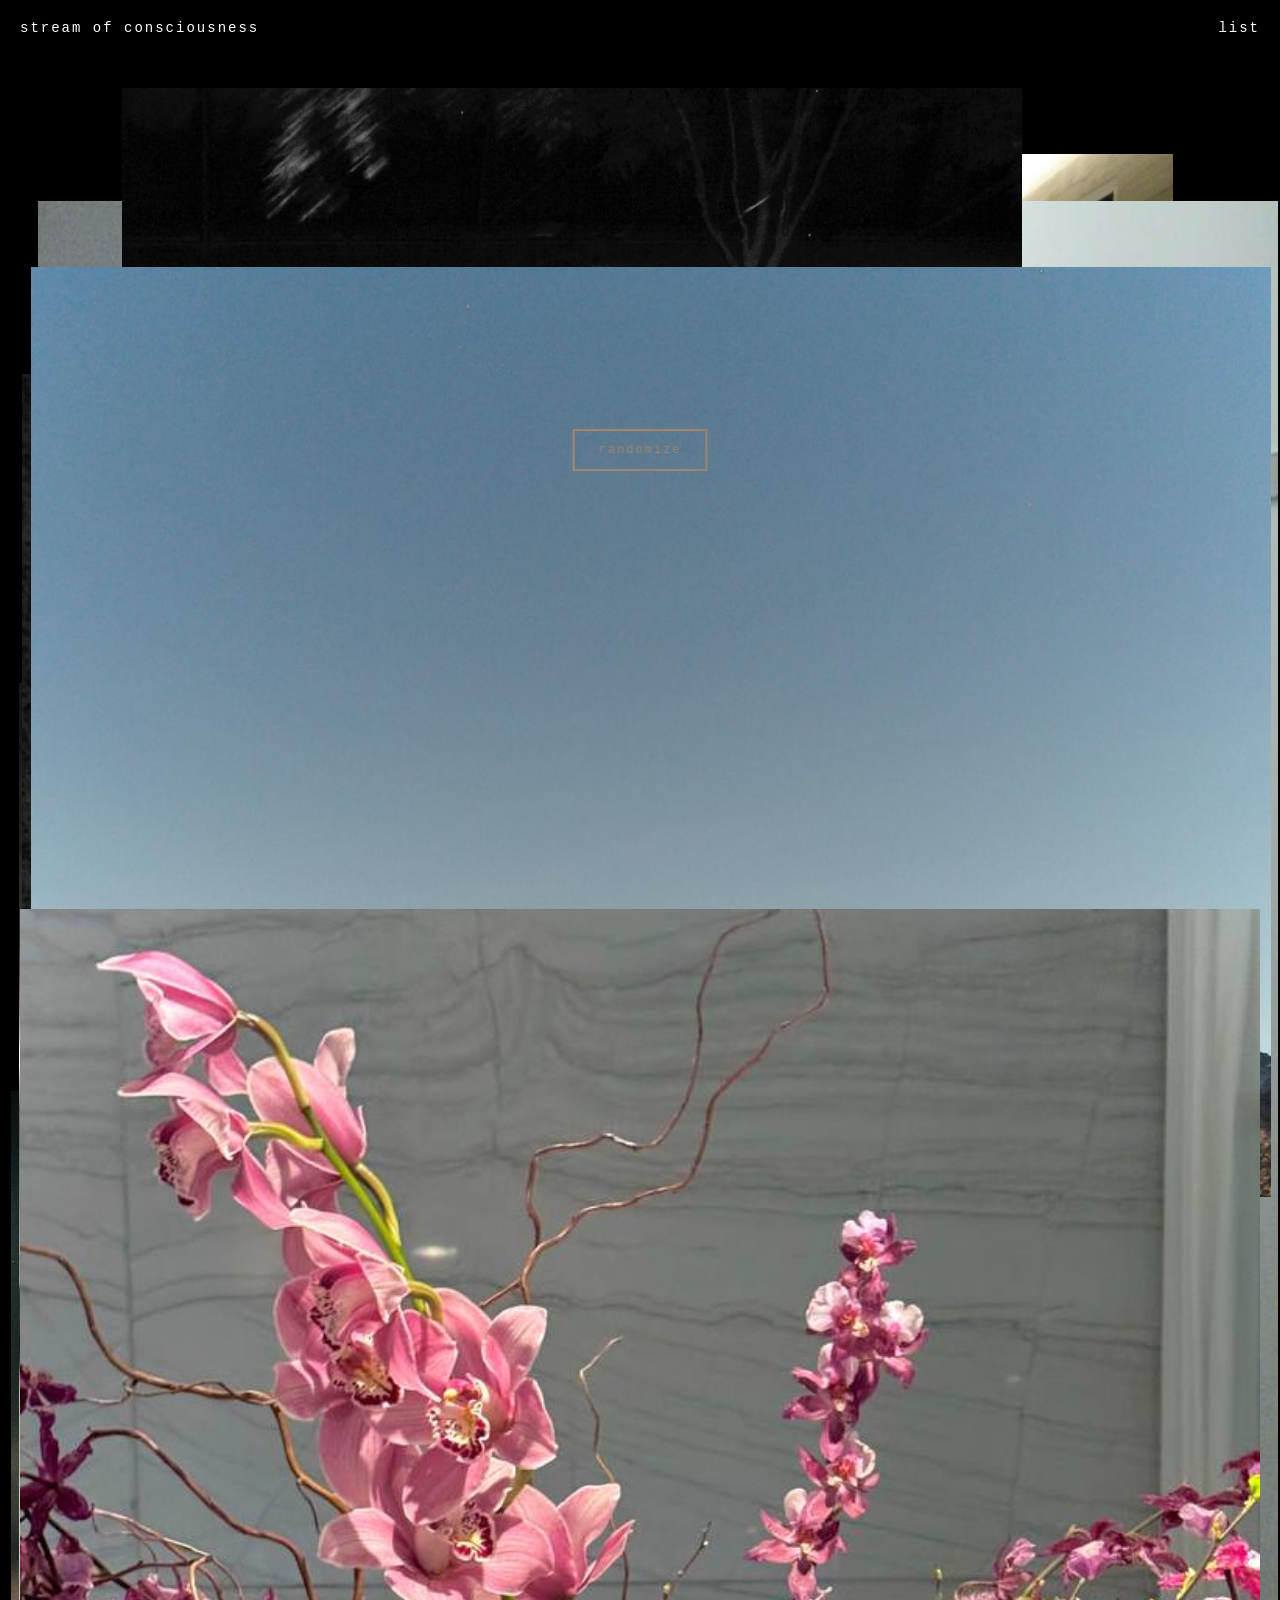
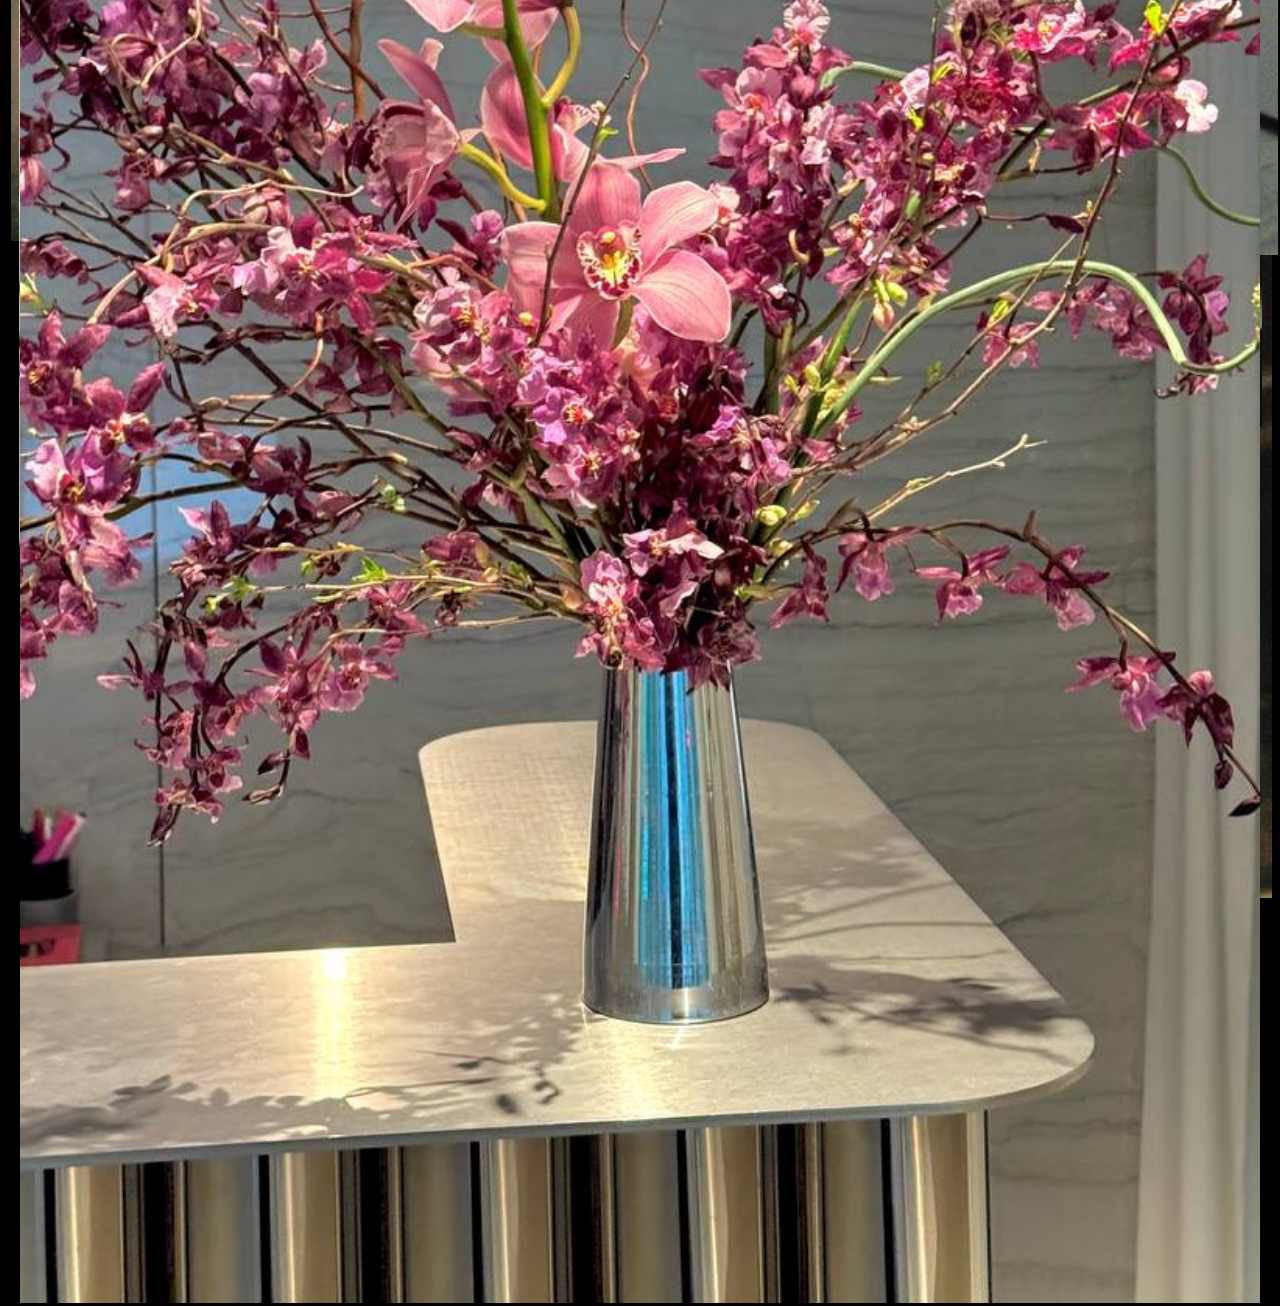
<file: index.html>
<!DOCTYPE html>
<html lang="en">
<head>
    <meta charset="UTF-8">
    <meta name="viewport" content="width=device-width, initial-scale=1.0">
    <title>stream of consciousness</title>
    <link rel="stylesheet" href="style.css">
</head>
<body>
    <div class="canvas" id="canvas">
        <div class="title" id="title" onclick="handleTitleClick()">stream of consciousness</div>
        <button class="list-btn" id="listBtn" onclick="showListView()">list</button>
        <button class="randomize-btn" id="randomizeBtn" onclick="location.reload()">randomize</button>
    </div>
    
    <div class="list-view" id="listView">
        <div class="title title-list" onclick="showCollageView()">stream of consciousness</div>
        <!-- List view will be populated by JavaScript -->
    </div>
    
    <script src="script.js"></script>
</body>
</html>
</file>
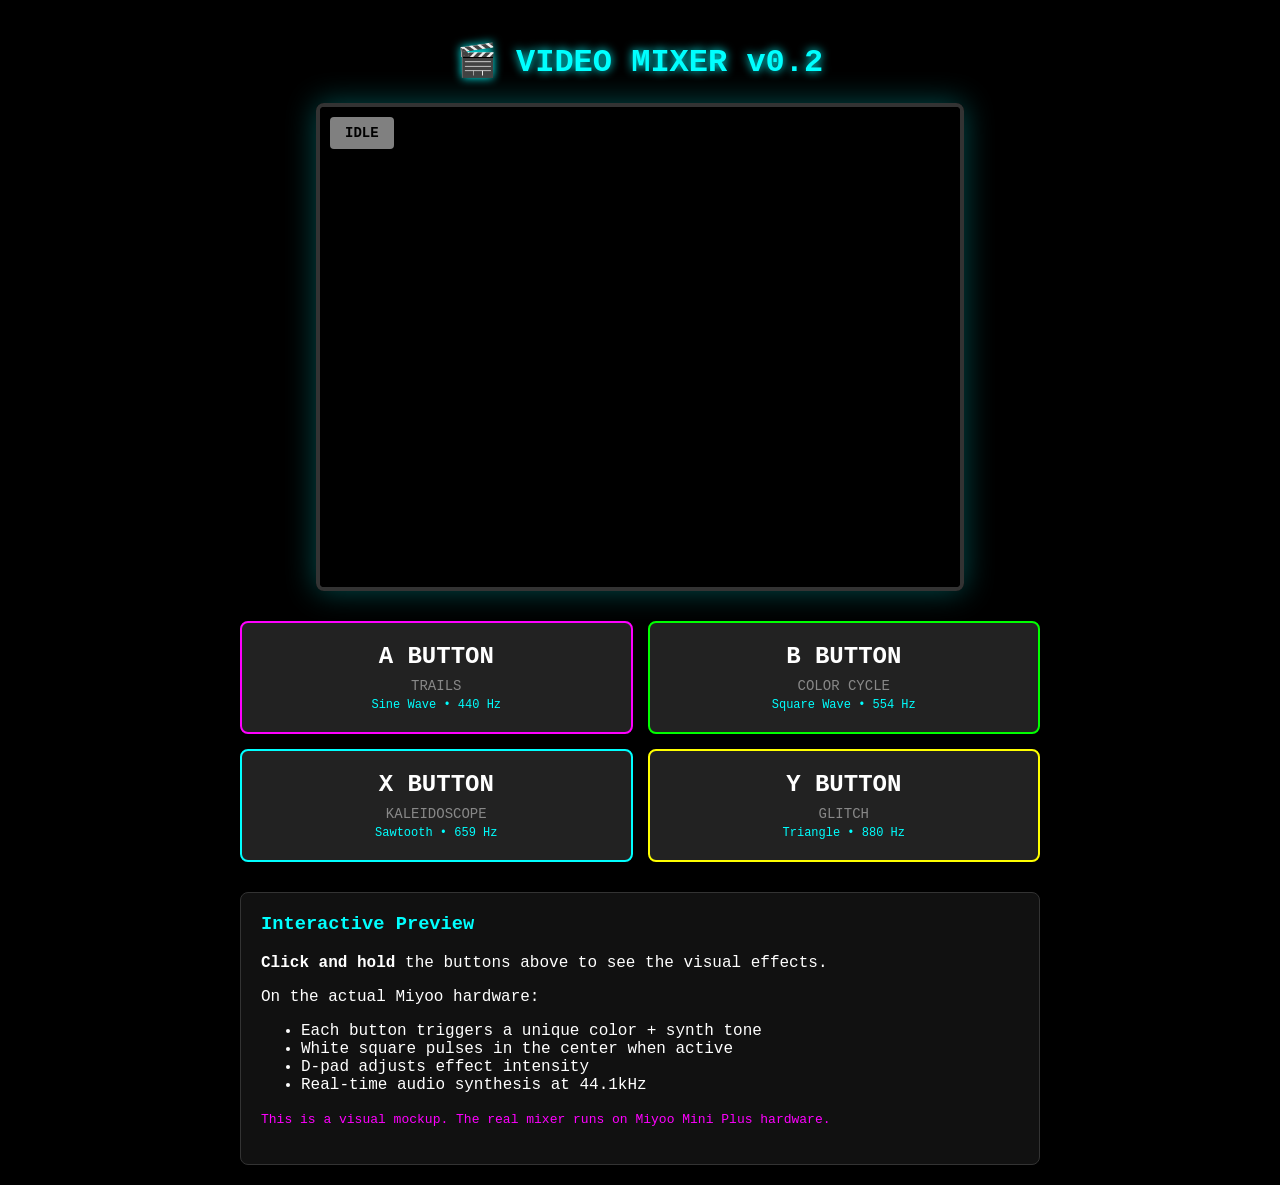
<file: mixer.html>
<!DOCTYPE html>
<html>
<head>
    <title>Video Mixer - Visual Preview</title>
    <style>
        body {
            margin: 0;
            padding: 20px;
            background: #000;
            font-family: 'Courier New', monospace;
            color: #fff;
        }
        
        .container {
            max-width: 800px;
            margin: 0 auto;
        }
        
        h1 {
            text-align: center;
            color: #0ff;
            text-shadow: 0 0 10px #0ff;
        }
        
        .screen {
            width: 640px;
            height: 480px;
            margin: 20px auto;
            border: 4px solid #333;
            border-radius: 8px;
            position: relative;
            overflow: hidden;
            box-shadow: 0 0 30px rgba(0,255,255,0.3);
        }
        
        .screen-inner {
            width: 100%;
            height: 100%;
            transition: background-color 0.3s;
        }
        
        .idle {
            background: #000;
        }
        
        .effect-trails {
            background: #ff00ff;
        }
        
        .effect-cycle {
            background: linear-gradient(45deg, #ff0000, #ffff00, #00ff00, #00ffff, #0000ff, #ff00ff);
            animation: hueRotate 3s linear infinite;
        }
        
        .effect-kaleidoscope {
            background: #00ffff;
        }
        
        .effect-glitch {
            background: #ffff00;
        }
        
        @keyframes hueRotate {
            0% { filter: hue-rotate(0deg); }
            100% { filter: hue-rotate(360deg); }
        }
        
        @keyframes pulse {
            0%, 100% { transform: scale(1); opacity: 1; }
            50% { transform: scale(1.2); opacity: 0.7; }
        }
        
        .pulse-box {
            position: absolute;
            top: 50%;
            left: 50%;
            width: 100px;
            height: 100px;
            background: white;
            transform: translate(-50%, -50%);
            animation: pulse 1s ease-in-out infinite;
            display: none;
        }
        
        .active .pulse-box {
            display: block;
        }
        
        .info-bar {
            position: absolute;
            top: 10px;
            left: 10px;
            background: rgba(255,255,255,0.5);
            padding: 8px 15px;
            border-radius: 4px;
            color: #000;
            font-weight: bold;
            font-size: 14px;
        }
        
        .controls {
            display: grid;
            grid-template-columns: repeat(2, 1fr);
            gap: 15px;
            margin-top: 30px;
        }
        
        .button {
            padding: 20px;
            background: #222;
            border: 2px solid #444;
            border-radius: 8px;
            cursor: pointer;
            transition: all 0.2s;
            text-align: center;
        }
        
        .button:hover {
            border-color: #0ff;
            box-shadow: 0 0 15px rgba(0,255,255,0.5);
        }
        
        .button:active {
            transform: scale(0.95);
        }
        
        .button-label {
            font-size: 24px;
            font-weight: bold;
            margin-bottom: 8px;
        }
        
        .button-effect {
            font-size: 14px;
            color: #888;
            margin-bottom: 4px;
        }
        
        .button-wave {
            font-size: 12px;
            color: #0ff;
        }
        
        .btn-a { border-color: #ff00ff; }
        .btn-b { border-color: #00ff00; }
        .btn-x { border-color: #00ffff; }
        .btn-y { border-color: #ffff00; }
        
        .instructions {
            margin-top: 30px;
            padding: 20px;
            background: #111;
            border: 1px solid #333;
            border-radius: 8px;
        }
        
        .instructions h3 {
            color: #0ff;
            margin-top: 0;
        }
        
        code {
            color: #ff00ff;
        }
    </style>
</head>
<body>
    <div class="container">
        <h1>🎬 VIDEO MIXER v0.2</h1>
        
        <div class="screen" id="screen">
            <div class="screen-inner idle" id="screenInner">
                <div class="pulse-box" id="pulseBox"></div>
                <div class="info-bar" id="infoBar">IDLE</div>
            </div>
        </div>
        
        <div class="controls">
            <div class="button btn-a" data-effect="trails" data-freq="440 Hz">
                <div class="button-label">A BUTTON</div>
                <div class="button-effect">TRAILS</div>
                <div class="button-wave">Sine Wave • 440 Hz</div>
            </div>
            
            <div class="button btn-b" data-effect="cycle" data-freq="554 Hz">
                <div class="button-label">B BUTTON</div>
                <div class="button-effect">COLOR CYCLE</div>
                <div class="button-wave">Square Wave • 554 Hz</div>
            </div>
            
            <div class="button btn-x" data-effect="kaleidoscope" data-freq="659 Hz">
                <div class="button-label">X BUTTON</div>
                <div class="button-effect">KALEIDOSCOPE</div>
                <div class="button-wave">Sawtooth • 659 Hz</div>
            </div>
            
            <div class="button btn-y" data-effect="glitch" data-freq="880 Hz">
                <div class="button-label">Y BUTTON</div>
                <div class="button-effect">GLITCH</div>
                <div class="button-wave">Triangle • 880 Hz</div>
            </div>
        </div>
        
        <div class="instructions">
            <h3>Interactive Preview</h3>
            <p><strong>Click and hold</strong> the buttons above to see the visual effects.</p>
            <p>On the actual Miyoo hardware:</p>
            <ul>
                <li>Each button triggers a unique color + synth tone</li>
                <li>White square pulses in the center when active</li>
                <li>D-pad adjusts effect intensity</li>
                <li>Real-time audio synthesis at 44.1kHz</li>
            </ul>
            <p><code>This is a visual mockup. The real mixer runs on Miyoo Mini Plus hardware.</code></p>
        </div>
    </div>
    
    <script>
        const screenInner = document.getElementById('screenInner');
        const infoBar = document.getElementById('infoBar');
        const screen = document.getElementById('screen');
        const buttons = document.querySelectorAll('.button');
        
        buttons.forEach(button => {
            button.addEventListener('mousedown', () => {
                const effect = button.dataset.effect;
                const freq = button.dataset.freq;
                
                screenInner.className = 'screen-inner effect-' + effect;
                screen.classList.add('active');
                infoBar.textContent = effect.toUpperCase() + ' • ' + freq;
                
                // Simulate audio (visual feedback)
                if (window.audioContext) {
                    playTone(parseFloat(freq));
                }
            });
            
            button.addEventListener('mouseup', reset);
            button.addEventListener('mouseleave', reset);
        });
        
        function reset() {
            screenInner.className = 'screen-inner idle';
            screen.classList.remove('active');
            infoBar.textContent = 'IDLE';
            
            if (window.oscillator) {
                window.oscillator.stop();
                window.oscillator = null;
            }
        }
        
        // Simple audio synthesis (if browser supports it)
        window.AudioContext = window.AudioContext || window.webkitAudioContext;
        if (window.AudioContext) {
            window.audioContext = new AudioContext();
        }
        
        function playTone(frequency) {
            if (!window.audioContext) return;
            
            const oscillator = window.audioContext.createOscillator();
            const gainNode = window.audioContext.createGain();
            
            oscillator.connect(gainNode);
            gainNode.connect(window.audioContext.destination);
            
            oscillator.frequency.value = frequency;
            oscillator.type = 'sine'; // Simplified for demo
            gainNode.gain.value = 0.1;
            
            oscillator.start();
            window.oscillator = oscillator;
        }
    </script>
</body>
</html>
</file>
<file: style.css>
* {
    margin: 0;
    padding: 0;
    box-sizing: border-box;
}

body {
    font-family: 'Courier New', monospace;
    background: #000000;
    overflow-x: hidden;
    overflow-y: auto;
    cursor: url('data:image/svg+xml;utf8,<svg xmlns="http://www.w3.org/2000/svg" width="24" height="24"><circle cx="12" cy="12" r="10" fill="%23ff00ff" opacity="0.5"/></svg>') 12 12, auto;
}

.canvas {
    position: relative;
    min-height: 200vh;
    width: 100%;
    padding: 40px;
}

.title {
    position: fixed;
    top: 20px;
    left: 20px;
    font-size: 14px;
    color: #333;
    text-transform: lowercase;
    z-index: 1000;
    mix-blend-mode: difference;
    color: white;
    letter-spacing: 2px;
    cursor: url('data:image/svg+xml;utf8,<svg xmlns="http://www.w3.org/2000/svg" width="24" height="24"><circle cx="12" cy="12" r="10" fill="%23ff00ff" opacity="0.5"/></svg>') 12 12, auto;
}

.media-item {
    position: absolute;
    cursor: url('data:image/svg+xml;utf8,<svg xmlns="http://www.w3.org/2000/svg" width="24" height="24"><circle cx="12" cy="12" r="10" fill="%23ff00ff" opacity="0.5"/></svg>') 12 12, auto;
}

.media-item.dragging {
    opacity: 0.8;
    z-index: 1000 !important;
}

.media-item img,
.media-item video {
    display: block;
    width: 100%;
    height: auto;
    object-fit: contain;
    pointer-events: none;
}

.randomize-btn {
    position: fixed;
    top: 50%;
    left: 50%;
    transform: translate(-50%, -50%);
    padding: 12px 24px;
    background: transparent;
    border: 2px solid white;
    color: white;
    font-family: 'Courier New', monospace;
    font-size: 12px;
    text-transform: lowercase;
    letter-spacing: 2px;
    cursor: url('data:image/svg+xml;utf8,<svg xmlns="http://www.w3.org/2000/svg" width="24" height="24"><circle cx="12" cy="12" r="10" fill="%23ff00ff" opacity="0.5"/></svg>') 12 12, auto;
    z-index: 9999;
    mix-blend-mode: difference;
}

.randomize-btn:hover {
    opacity: 0.8;
}

.list-btn {
    position: fixed;
    top: 10px;
    right: 5px;
    background: transparent;
    border: none;
    color: white;
    font-family: 'Courier New', monospace;
    font-size: 14px;
    text-transform: lowercase;
    letter-spacing: 2px;
    cursor: url('data:image/svg+xml;utf8,<svg xmlns="http://www.w3.org/2000/svg" width="24" height="24"><circle cx="12" cy="12" r="10" fill="%23ff00ff" opacity="0.5"/></svg>') 12 12, auto;
    z-index: 10000;
    mix-blend-mode: difference;
    padding: 10px 15px;
    pointer-events: auto;
}

.list-btn:hover {
    opacity: 0.8;
}

.list-view {
    display: none;
    padding: 80px 40px 40px 40px;
    max-width: 1200px;
    margin: 0 auto;
    background: #000000;
    min-height: 100vh;
}

.title-list {
    position: fixed;
    top: 20px;
    left: 20px;
    font-size: 14px;
    color: white;
    text-transform: lowercase;
    z-index: 10000;
    letter-spacing: 2px;
    cursor: url('data:image/svg+xml;utf8,<svg xmlns="http://www.w3.org/2000/svg" width="24" height="24"><circle cx="12" cy="12" r="10" fill="%23ff00ff" opacity="0.5"/></svg>') 12 12, auto;
}

.list-view.active {
    display: block;
}

.list-view img {
    width: 100%;
    max-width: 100%;
    height: auto;
    margin-bottom: 40px;
    display: block;
    position: relative;
    z-index: 1;
}

.canvas.hidden {
    display: none;
}

/* Early 2000s aesthetic touches */
.media-item::before {
    content: '';
    position: absolute;
    top: -3px;
    left: -3px;
    right: -3px;
    bottom: -3px;
    background: linear-gradient(45deg, #ff00ff, #00ffff, #ffff00);
    opacity: 0;
    transition: opacity 0.3s ease;
    z-index: -1;
}

.media-item:hover::before {
    opacity: 0.3;
}

/* Loading indicator */
.loading {
    position: fixed;
    top: 50%;
    left: 50%;
    transform: translate(-50%, -50%);
    font-size: 12px;
    color: #999;
    animation: pulse 1.5s ease-in-out infinite;
}

@keyframes pulse {
    0%, 100% { opacity: 0.5; }
    50% { opacity: 1; }
}
</file>
